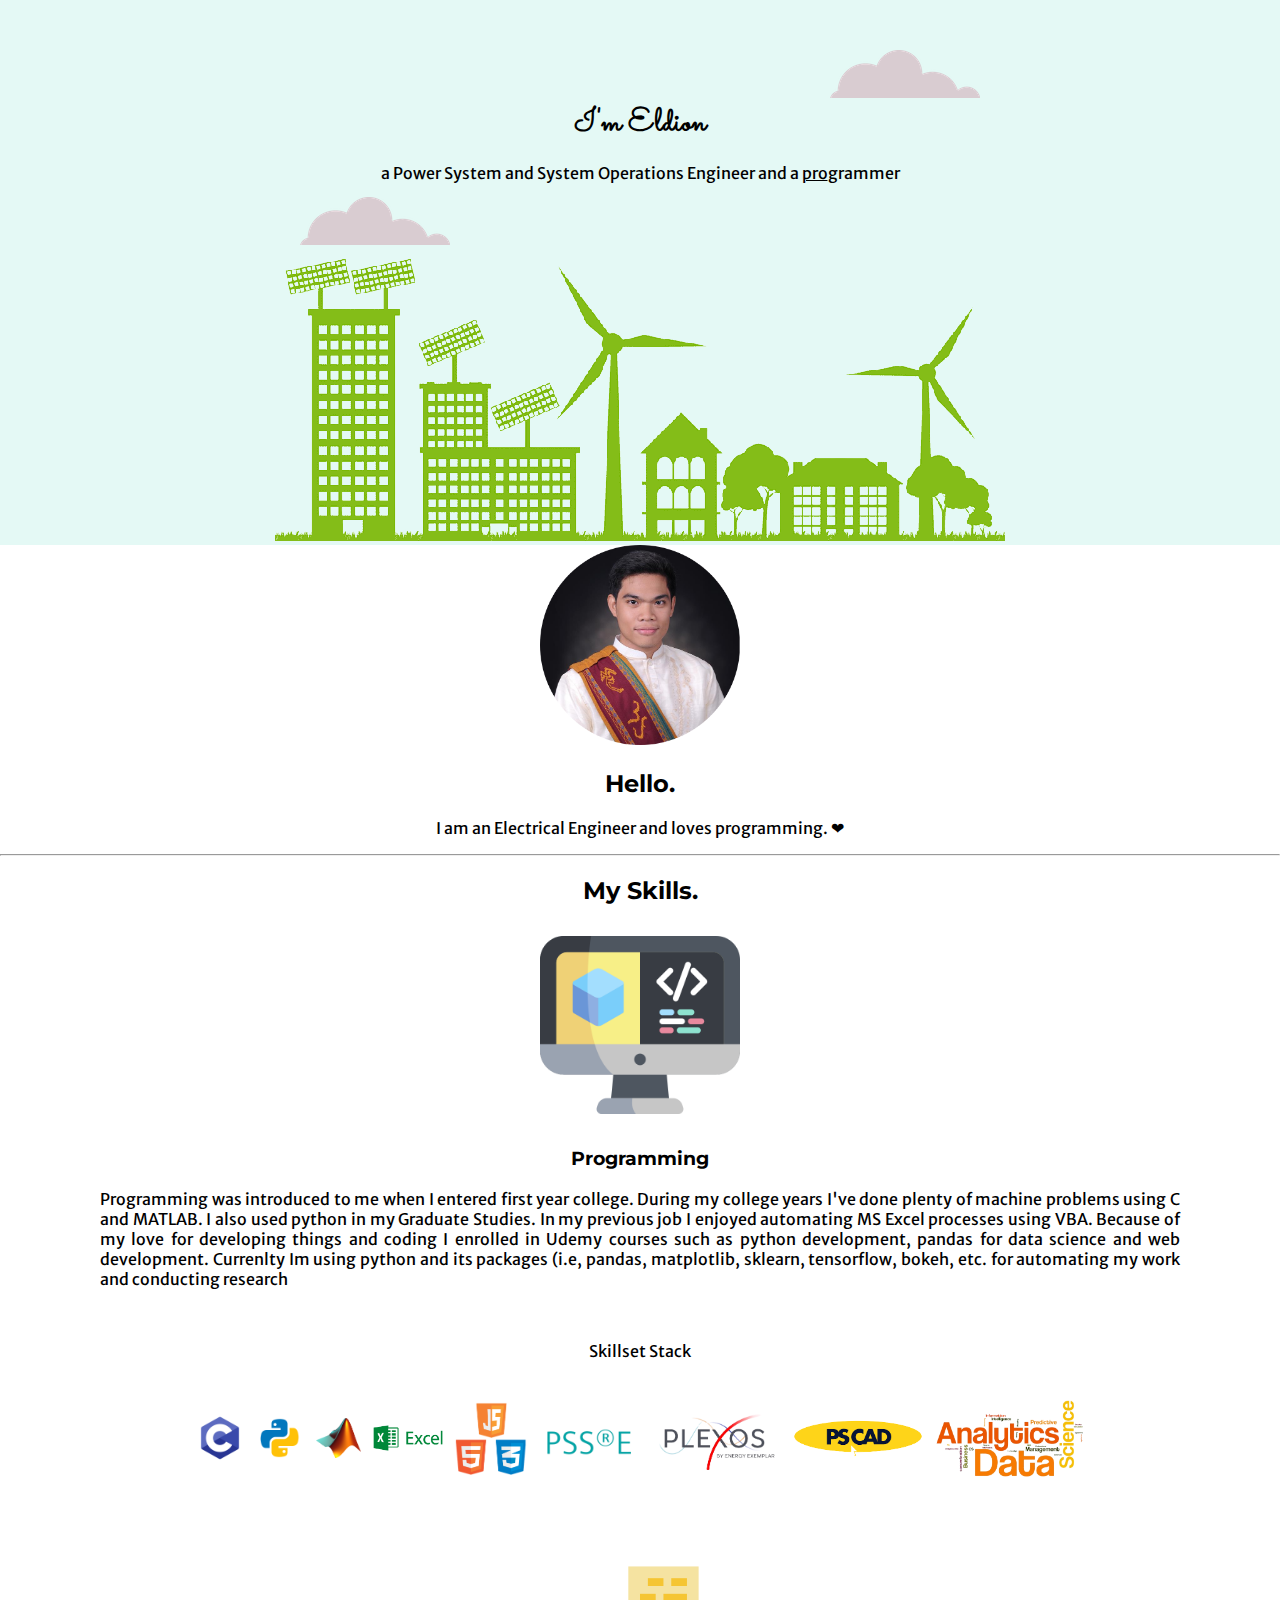
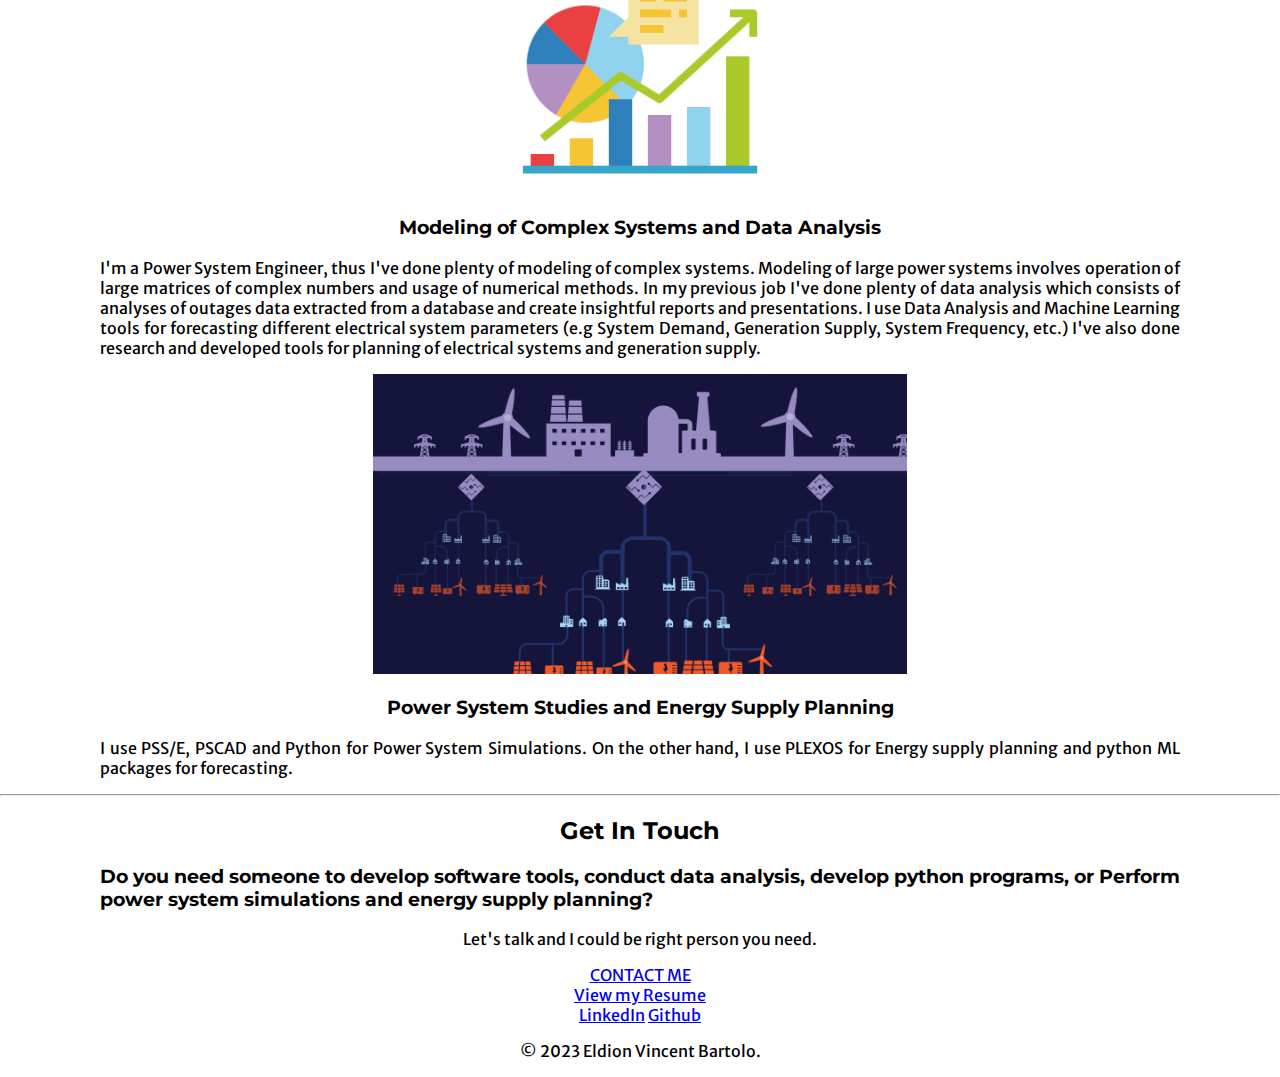
<file: index.html>
<!DOCTYPE html>
<html lang="en-US">
	<head>
		<meta charset="utf-8">
		<title>Eldion Vincent Bartolo</title>
		<link rel="stylesheet" href="css\styles.css">
		<link rel="icon" href="favicon.ico">
		<link href="https://fonts.googleapis.com/css2?family=Merriweather+Sans&family=Montserrat:wght@100&family=Sacramento&display=swap" rel="stylesheet">
	</head>
	<body>
		<div class="top-container">
			<img class="top-cloud" src="images\cloud.png" alt="cloud-img">
			<h1>I'm Eldion</h1>
			<p>a Power System and System Operations Engineer and a <span class="pro">pro</span>grammer</p>
			<img class="bottom-cloud" src="images\cloud.png" alt="cloud-img">
			<!-- <img src="images\mountain.png" alt="mountain-img">	 -->
			<img src="images\renewable_Energy.png" alt="mountain-img">
		</div>
		<div class="middle-container">
		  <div class="profile">
		    <img src="images\eldion.png" alt="profile_picture" height="200px" width="200px">
		    <h2>Hello.</h2>
		    <p>I am an Electrical Engineer and loves programming. ❤</p>
		  </div>
		  <hr>
		  <div class="skills">
		    <h2>My Skills.</h2>
		    <div class="skill-row">
		      <img class="" src="images\coding.png" width=200px height = 200px alt="coding-img">
		      <h3>Programming</h3>
		      <!-- <p style="border-width:10px;padding: 10em;"> -->
			<p align="justify" style="margin-left: 100px; margin-right: 100px;">
				Programming was introduced to me when I entered first year college. 
				During my college years I've done plenty of machine problems using C and MATLAB. 
				I also used python in my Graduate Studies. 
				In my previous job I enjoyed automating  MS Excel processes using VBA. Because of my love 
				for developing things and coding I enrolled in Udemy courses such as python development, 
				pandas for data science and web development. Currenlty Im using python and its packages 
				(i.e, pandas, matplotlib, sklearn, tensorflow, bokeh, etc. for automating my work and conducting research</p>

		      <br>
		      <p>Skillset Stack</p>
		      <table class="center" cellspacing="10px">
		      	<tr>
		      		<td><img src="images\icons8-c-programming-480.png" height="48px" width="48px"></td>	
		      		<td><img src="images\icons8-python-480.png" height="48px" width="48px"></td>
		      		<td><img src="images\Matlab_Logo.png" height="40px" width="45px"></td>
		      		<td><img class="icon1 circular" src="images\icons8-microsoft-excel-480.png" width="70px"></td>
		      		<td><img src="images\Webpage.png" height="74px" width="72px"></td>
					<td><img src="images\PSSE-Logo.png" width="100px"></td>
					<td><img src="images\PLEXOS_Logo.png" width="130px"></td>
					<td><img src="images\PSCAD.png" width="130px"></td>
					<td><img src="images\online-ms-degree-titles.png" width="150px"></td>
		      	</tr>
		      </table>
		    <br><br>
		    </div>
		    <div class="skill-row">
		      <img class="" src="images\data-analysis.png" width=250px height = 250px alt="coding-img">
		      <h3>Modeling of Complex Systems and Data Analysis</h3>
		      <p align="justify" style="margin-left: 100px; margin-right: 100px;">
				I'm a Power System Engineer, thus I've done plenty of modeling of complex systems. 
				Modeling of large power systems involves operation of large matrices of complex numbers and usage of numerical methods. 
				In my previous job I've done plenty of data analysis which consists of analyses of outages data extracted from a database 
				and create insightful reports and presentations. 
				I use Data Analysis and Machine Learning tools for forecasting different electrical system parameters 
				(e.g System Demand, Generation Supply, System Frequency, etc.)
				I've also done research and developed tools for planning of electrical systems and generation supply.
			</p>
		    </div>
		    <div class="skill-row">
				<img class="" src="images\LEAD_ART.1543576082.gif" height = 300px alt="power system -img">
				<h3>Power System Studies and Energy Supply Planning</h3>
				<p align="justify" style="margin-left: 100px; margin-right: 100px;">
				  I use PSS/E, PSCAD and Python for Power System Simulations. On the other hand, I use PLEXOS for Energy supply planning 
				  and python ML packages for forecasting. 
			  </p>
			  </div>
		  </div>
		  <hr>
		  <div class="contact-me">
		    <h2>Get In Touch</h2>
		    <h3 align="justify" style="margin-left: 100px; margin-right: 100px;">
				Do you need someone to develop software tools, conduct data analysis, develop python programs, 
				or Perform power system simulations and energy supply planning?</h3>
		    <p>Let's talk and I could be right person you need. </p>
		    <a class="btn" href="mailto:eldionvincenbartolo@gmail.com">CONTACT ME</a> <br>
		    <a href="resume.html">View my Resume</a>
		  </div>
		</div>

		<div class="bottom-container">
		  <a class="footer-link" href="https://www.linkedin.com/in/eldion-vincent-h-bartolo-b7753172">LinkedIn</a>
		  <a class="footer-link" href="https://github.com/ehbartolo">Github</a>
		  <p>© 2023 Eldion Vincent Bartolo.</p>
		</div>		
	</body>
</html>
</file>
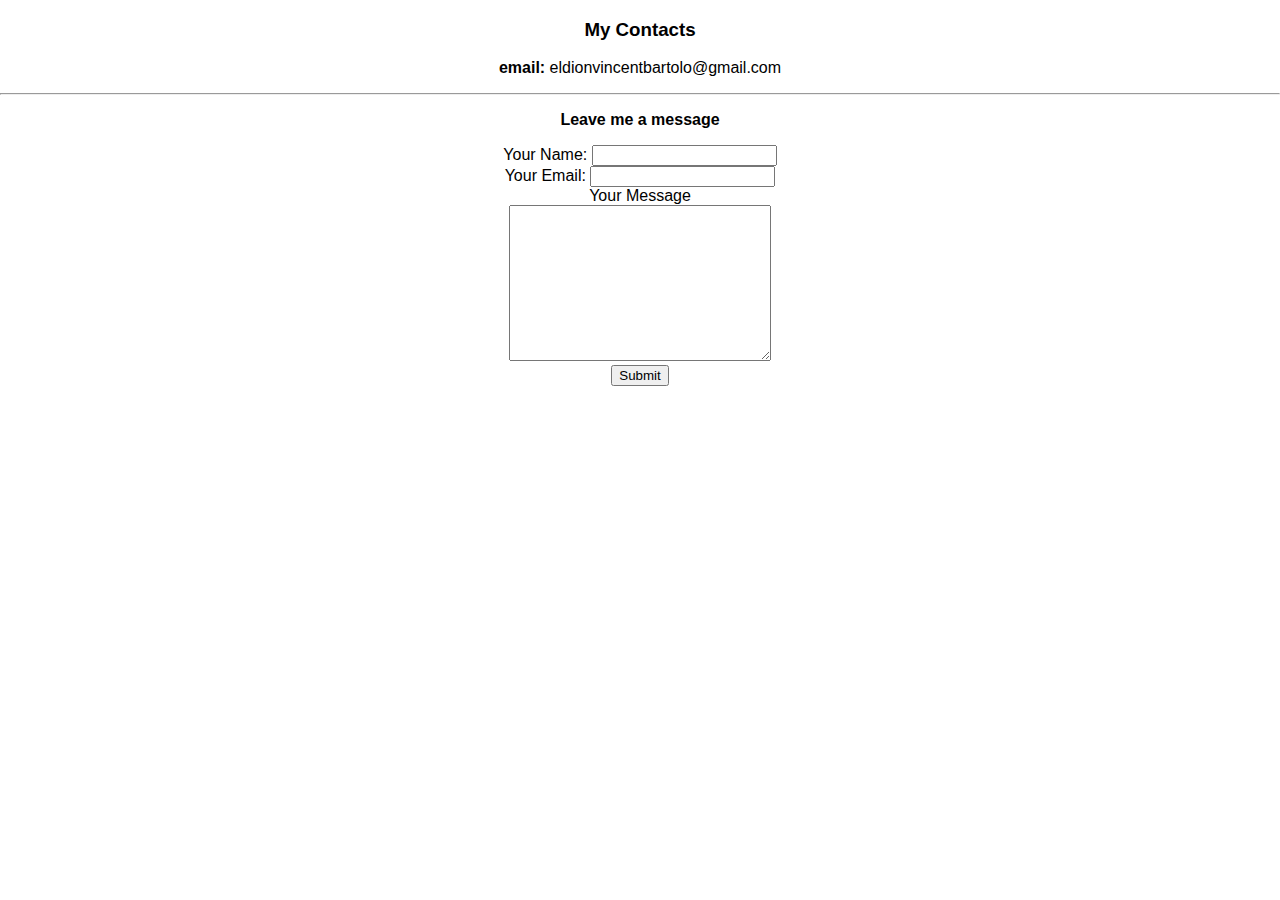
<file: contact.html>
<!DOCTYPE html>
<html lang="en">
	<head>
		<meta charset="UTF-8">
		<title>Contacts</title>
		<link rel="stylesheet" href="css/styles.css">
	</head>
	<body>
		<h3>My Contacts</h3>
		<p><strong>email: </strong>eldionvincentbartolo@gmail.com</p>
		<hr>
		<p><strong>Leave me a message</strong> </p>
		<form action="mailto:info@gmail.com" method="post" enctype="text/plain">
			<label>Your Name: </label>
			<input type="text" name="yourName" value=""> <br>
			<label>Your Email:</label>
			<input type="email" name="yourEmail" value=""> <br>
			<label>Your Message</label><br>
			<textarea name="yourMessage"rows="10" cols="30"></textarea><br>
			<input type="submit" name="">
		</form>

	</body>
</html>
</file>
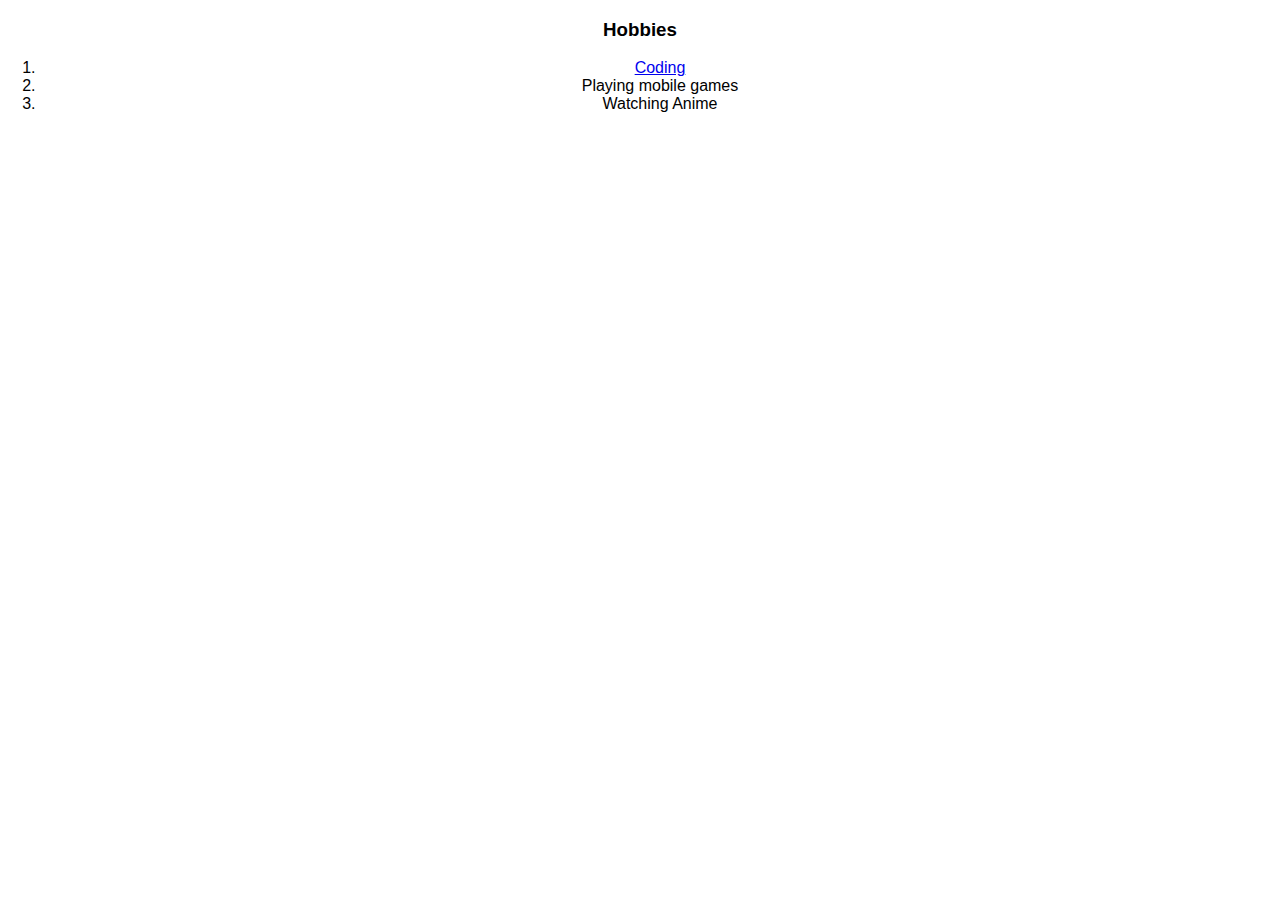
<file: hobbies.html>
<!DOCTYPE html>
<html lang="en">
	<head>
		<meta charset="UTF-8">
		<title>Hobbies</title>
		<link rel="stylesheet" href="css/styles.css">
	</head>
	<body>
		<h3>Hobbies</h3>
		<ol>
			<li><a href="https://github.com/ehbartolo">Coding</a></li>
			<li>Playing mobile games</li>
			<li>Watching Anime</li>
		</ol>
	</body>
</html>
</file>
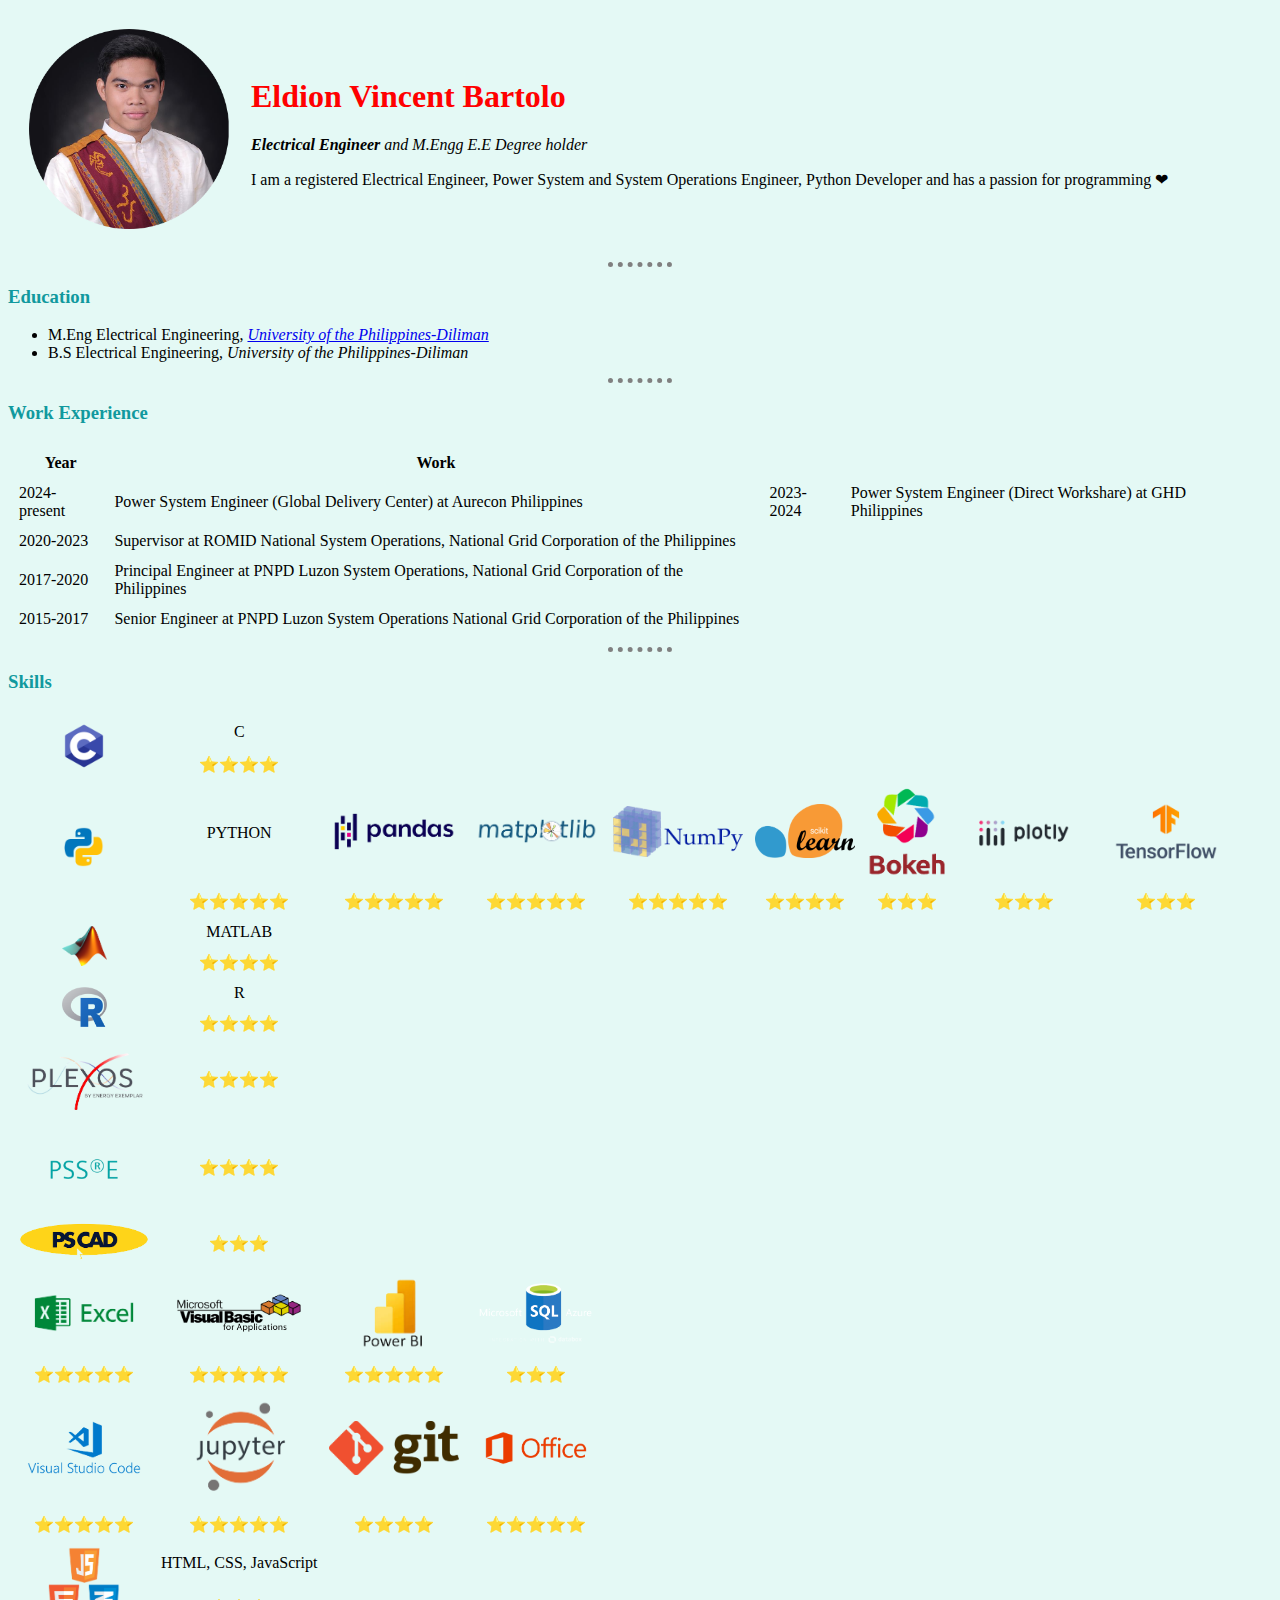
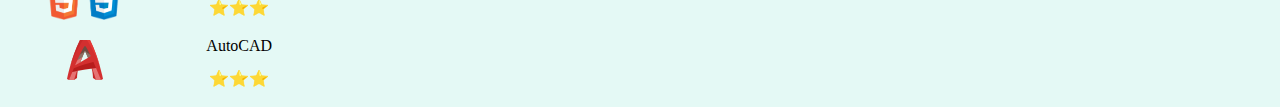
<file: resume.html>
<!DOCTYPE html>
<html lang="en">
<!----
	This is a CV
-->
	<head>
		<meta charset="UTF-8">
		<title>Eldion's Personal Site</title>
		<link rel="stylesheet" href="css/styles2.css">
<!-- 		<style>
			table, th, td {
			  border: 1px solid black;
			}
		</style> -->
	</head>
	<body>
		<table cellspacing="20px">
			<tr>
				<td>
					<img src="images\eldion.png" alt="Eldion's Profile picture" height="200px" width="200px">
				</td>
				<td>
					<h1 id="heading">Eldion Vincent Bartolo</h1>
					<p><em><strong>Electrical Engineer</strong> and M.Engg E.E Degree holder</em></p>
					<p>I am a registered Electrical Engineer, Power System and System Operations Engineer, Python Developer and has a passion for programming ❤ </p>
				</td>
			</tr>
		</table>
		<hr>
		<h3>Education</h3>
		<ul>
			<li>M.Eng Electrical Engineering, <a href="https://eee.upd.edu.ph/"><em>University of the Philippines-Diliman</em></a> </li>
			<li>B.S Electrical Engineering, <em>University of the Philippines-Diliman</em> </li>
		</ul>
		<hr>
		<h3>Work Experience</h3>
		<table cellspacing="10px">
			<thead>
				<tr>
					<th>Year</th>
					<th>Work</th>
				</tr>
			</thead>
			<tbody>
				<tr>
					<td>2024-present</td>
					<td>Power System Engineer (Global Delivery Center) at Aurecon Philippines</td>
					<td>2023-2024</td>
					<td>Power System Engineer (Direct Workshare) at GHD Philippines</td>
				</tr>
				<tr>
					<td>2020-2023</td>
					<td>Supervisor at ROMID National System Operations, National Grid Corporation of the Philippines</td>
				</tr>
				<tr>
					<td>2017-2020</td>
					<td>Principal Engineer at PNPD Luzon System Operations, National Grid Corporation of the Philippines</td>
				</tr>
				<tr>
					<td>2015-2017</td>
					<td>Senior Engineer at PNPD Luzon System Operations National Grid Corporation of the Philippines</td>
				</tr>
			</tbody>
		</table>
		<hr>
		<h3>Skills</h3>
		<table cellspacing="10px">
			<tr>
				
				<td rowspan="2" style="text-align: center; vertical-align: middle;">
					<img src="images\icons8-c-programming-480.png" height="48px" width="48px">
				</td>		
				<td style="text-align: center; vertical-align: middle;"> C </td>
			</tr>
			<tr>
				<td style="text-align: center; vertical-align: middle;">⭐⭐⭐⭐</td>
			</tr>
			<tr>
				<!--<td><img src="images\python-logo-master-v3-TM.png" height="40px" width="120px"></td>--> 
				<td style="text-align: center; vertical-align: middle;" rowspan="2"><img src="images\icons8-python-480.png" height="48px" width="48px"></td>
				<td style="text-align: center; vertical-align: middle;" >PYTHON </td>
				<!-- <td ><img style="width: 10%;height: 30%" src="images\pandas.png" height="30%" width="30%"></td> -->
				<td style="text-align: center; vertical-align: middle;"><img src="images\pandas.png" width="130px"></td>
				<td style="text-align: center; vertical-align: middle;"><img  src="images\Matplotlib.webp" width="130px"></td>
				<td style="text-align: center; vertical-align: middle;"><img  src="images\NumPy_logo.svg.png" width="130px"></td>
				<td style="text-align: center; vertical-align: middle;"><img  src="images\Sklearn.png"  width="100px"></td>
				<td style="text-align: center; vertical-align: middle;"><img  src="images\bokeh.png" height="90px" width="80px"></td>
				<td style="text-align: center; vertical-align: middle;"><img  src="images\Plotly-logo.png" width="130px"></td>
				<td style="text-align: center; vertical-align: middle;"><img  src="images\TensorFlow_logo.png" width="130px"></td>
			</tr>
			<tr>
				<td style="text-align: center; vertical-align: middle;" >⭐⭐⭐⭐⭐</td>
				<td style="text-align: center; vertical-align: text-top;">⭐⭐⭐⭐⭐</td>
				<td style="text-align: center; vertical-align: middle;">⭐⭐⭐⭐⭐</td>
				<td style="text-align: center; vertical-align: middle;">⭐⭐⭐⭐⭐</td>
				<td style="text-align: center; vertical-align: middle;">⭐⭐⭐⭐</td>
				<td style="text-align: center; vertical-align: middle;">⭐⭐⭐</td>
				<td style="text-align: center; vertical-align: middle;">⭐⭐⭐</td>
				<td style="text-align: center; vertical-align: middle;">⭐⭐⭐</td>
			</tr>
	
			<tr>
				<td style="text-align: center; vertical-align: middle;" rowspan="2"><img src="images\Matlab_Logo.png" height="40px" width="45px"></td>
				<td style="text-align: center; vertical-align: middle;">MATLAB</td>
			</tr>
			<tr><td style="text-align: center; vertical-align: middle;">⭐⭐⭐⭐</td></tr>
			<tr>
				<td style="text-align: center; vertical-align: middle;" rowspan="2">
					<img src="images\r_programming_temp_logo.png" height="40px" width="45px">
				</td>
				<td style="text-align: center; vertical-align: middle;">R</td>

			</tr>
			<tr> <td style="text-align: center; vertical-align: middle;">⭐⭐⭐⭐</td></tr>
			<tr>
				<td style="text-align: center; vertical-align: middle;"><img src="images\PLEXOS_Logo.png" width="130px"></td>
				<td style="text-align: center; vertical-align: middle;">⭐⭐⭐⭐</td>
			</tr>
			<tr>
				<td style="text-align: center; vertical-align: middle;"><img src="images\PSSE-Logo.png" height="80px" width="80px"></td>
				<td style="text-align: center; vertical-align: middle;">⭐⭐⭐⭐</td>
			</tr>
			<tr>
				<td style="text-align: center; vertical-align: middle;"><img src="images\PSCAD.png" width="130px"></td>
				<td style="text-align: center; vertical-align: middle;">⭐⭐⭐</td>
			</tr>
			<tr>
				<!--<td>Excel</td>-->
				<td style="text-align: center; vertical-align: middle;"><img src="images\icons8-microsoft-excel-480.png" width="100px"></td>
				<td style="text-align: center; vertical-align: middle;"><img src="images\microsoft_vba.png"  width="130px"></td>
				<td style="text-align: center; vertical-align: middle;"><img src="images\Powerbi.png"  width="130px"></td>
				<td style="text-align: center; vertical-align: middle;"><img src="images\sql_logo.png"  width="130px"></td>
			</tr>

			<tr>
				<td style="text-align: center; vertical-align: middle;">⭐⭐⭐⭐⭐</td>
				<td style="text-align: center; vertical-align: middle;">⭐⭐⭐⭐⭐</td>
				<td style="text-align: center; vertical-align: middle;">⭐⭐⭐⭐⭐</td>
				<td style="text-align: center; vertical-align: middle;">⭐⭐⭐</td>
			</tr>
			<tr>
				<td style="text-align: center; vertical-align: middle;"><img src="images\visualstudio_code.png" width="130px"></td>
				<td style="text-align: center; vertical-align: middle;"><img src="images\Jupyter.png"  width="130px"></td>
				<td style="text-align: center; vertical-align: middle;"><img src="images\Git-logo.svg.png"  width="130px"></td>
				<td style="text-align: center; vertical-align: middle;"><img src="images\Microsoft_Office-Logo.wine.png"  width="130px"></td>
				<!-- <td style="text-align: center; vertical-align: middle;"><img src="images\Powerbi.png"  width="130px"></td>
				<td style="text-align: center; vertical-align: middle;"><img src="images\sql_logo.png"  width="130px"></td> -->
			</tr>
			<tr>
				<td style="text-align: center; vertical-align: middle;">⭐⭐⭐⭐⭐</td>
				<td style="text-align: center; vertical-align: middle;">⭐⭐⭐⭐⭐</td>
				<td style="text-align: center; vertical-align: middle;">⭐⭐⭐⭐</td>
				<td style="text-align: center; vertical-align: middle;">⭐⭐⭐⭐⭐</td>
			</tr>
			<tr>
				<!---<td>HTML, CSS, JavaScript</td> -->
				
				<td style="text-align: center; vertical-align: middle;" rowspan="2"><img src="images\Webpage.png" height="74px" width="72px"></td>
				<td style="text-align: center; vertical-align: middle;">HTML, CSS, JavaScript</td>
			</tr>	
			<tr><td style="text-align: center; vertical-align: middle;">⭐⭐⭐</td></tr>
			<tr>
				<!---<td>HTML, CSS, JavaScript</td> -->
				
				<td style="text-align: center; vertical-align: middle;" rowspan="2">
					<img src="images\icons8-autodesk-autocad-48.png" height="48px" width="48px">
				</td>
				<td style="text-align: center; vertical-align: middle;">AutoCAD</td>
				
			</tr>	
			<tr><td style="text-align: center; vertical-align: middle;">⭐⭐⭐</td></tr>
		</table>
		
	</body>
</html>
</file>
<file: css/styles.css>
body {
	margin: 0px;
	text-align: center;
	font-family: 'Merriweather Sans', sans-serif;
}

h1 {
	width: 40%;
	margin: 0 auto;
	font-family: 'Sacramento', cursive;
}

h2 {
	font-family: 'Montserrat', sans-serif;
}

h3 {
	font-family: 'Montserrat', sans-serif;
}

.top-container {
	background-color:#e4f9f5;
	padding-top: 100px;
	position: relative;
}

.middle-container {

}

.bottom-container {
}

.pro {
	text-decoration: underline;
}

.top-cloud {
	position: absolute;
	right: 300px;
	top: 50px;

}

.bottom-cloud {
	position: absolute;
	left: 300px;
	bottom: 300px;
}

.center {
	margin-left: auto;
    margin-right: auto;
}
</file>
<file: css/styles2.css>
/*
TAG Selectors
*/
body {
	background-color: #e4f9f5;
}
hr {
	border-style:dotted none none;
	border-color: grey;
	border-width: 5px;
	width: 5%;
}
h1 {
  color: #11999e;
}
h3 {
  color: #11999e;
}
img:hover {
  background-color: #11999e;
  border-radius: 100%;
}

/*
Class Selectors
*/
.icon1 {
	background-color: red;
}
.icon2 {
	background-color: blue;
}
.circular{
	border-radius: 100%;
}

/*
ID Selectors
*/
#heading {
	color : red;

}
</file>
